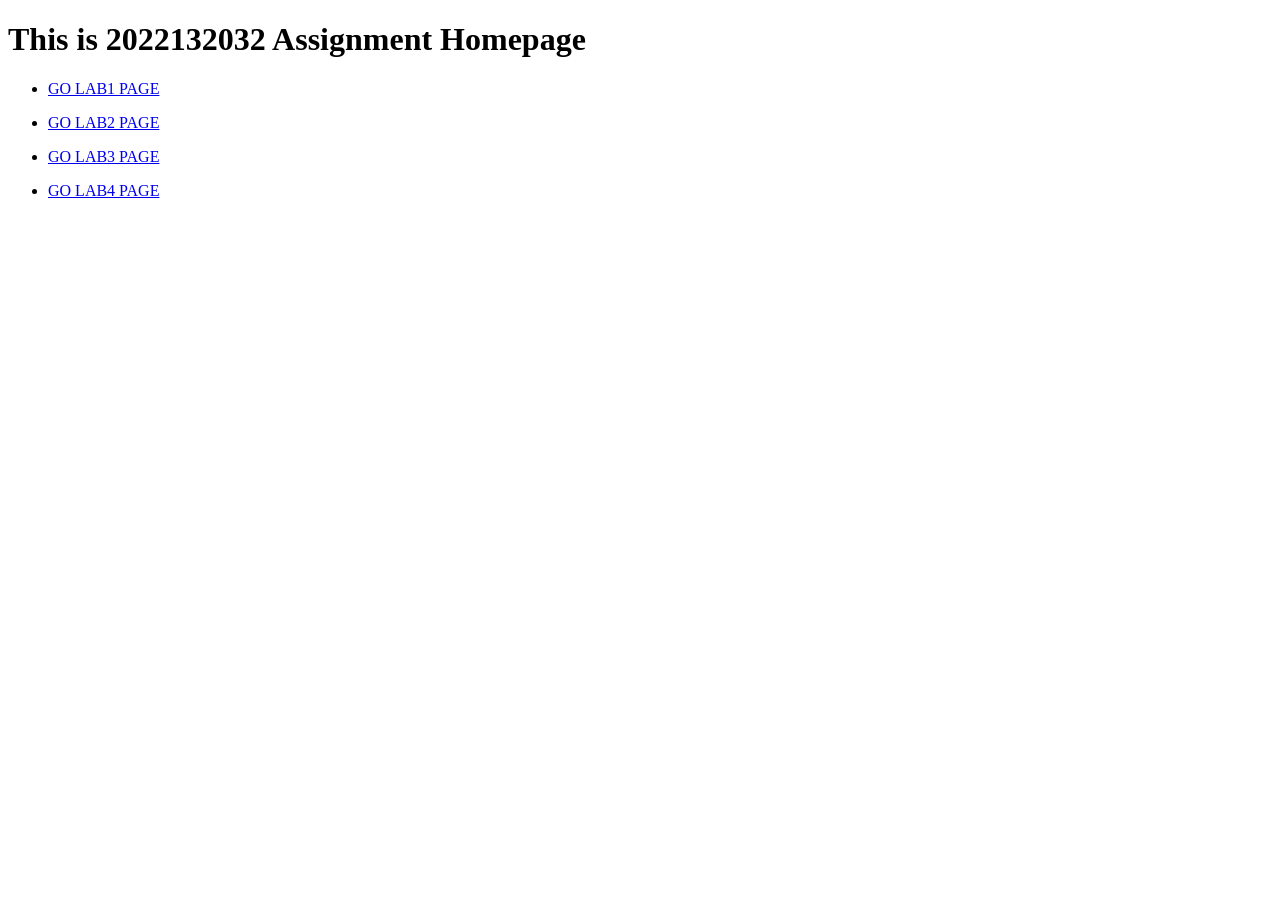
<file: index.html>
<!DOCTYPE html>

<html>
    <head>
        <meta charset="utf-8">
        <title>HOMEPAGE 2022132032</title>
    </head>

    <body>
        <h1>This is 2022132032 Assignment Homepage</h1>

        <ul>
            <li><p><a href="https://2022132032.github.io/HomeworkRepository/LAB1/">GO LAB1 PAGE</a></p></li>
            <li><p><a href="https://2022132032.github.io/HomeworkRepository/LAB2/signup.html">GO LAB2 PAGE</a></p></li>
            <li><p><a href="https://2022132032.github.io/HomeworkRepository/LAB3/index.html">GO LAB3 PAGE</a></p></li>
            <li><p><a href="https://2022132032.github.io/HomeworkRepository/LAB4/index.html">GO LAB4 PAGE</a></p></li>            
        </ul>
    </body>
</html>
</file>
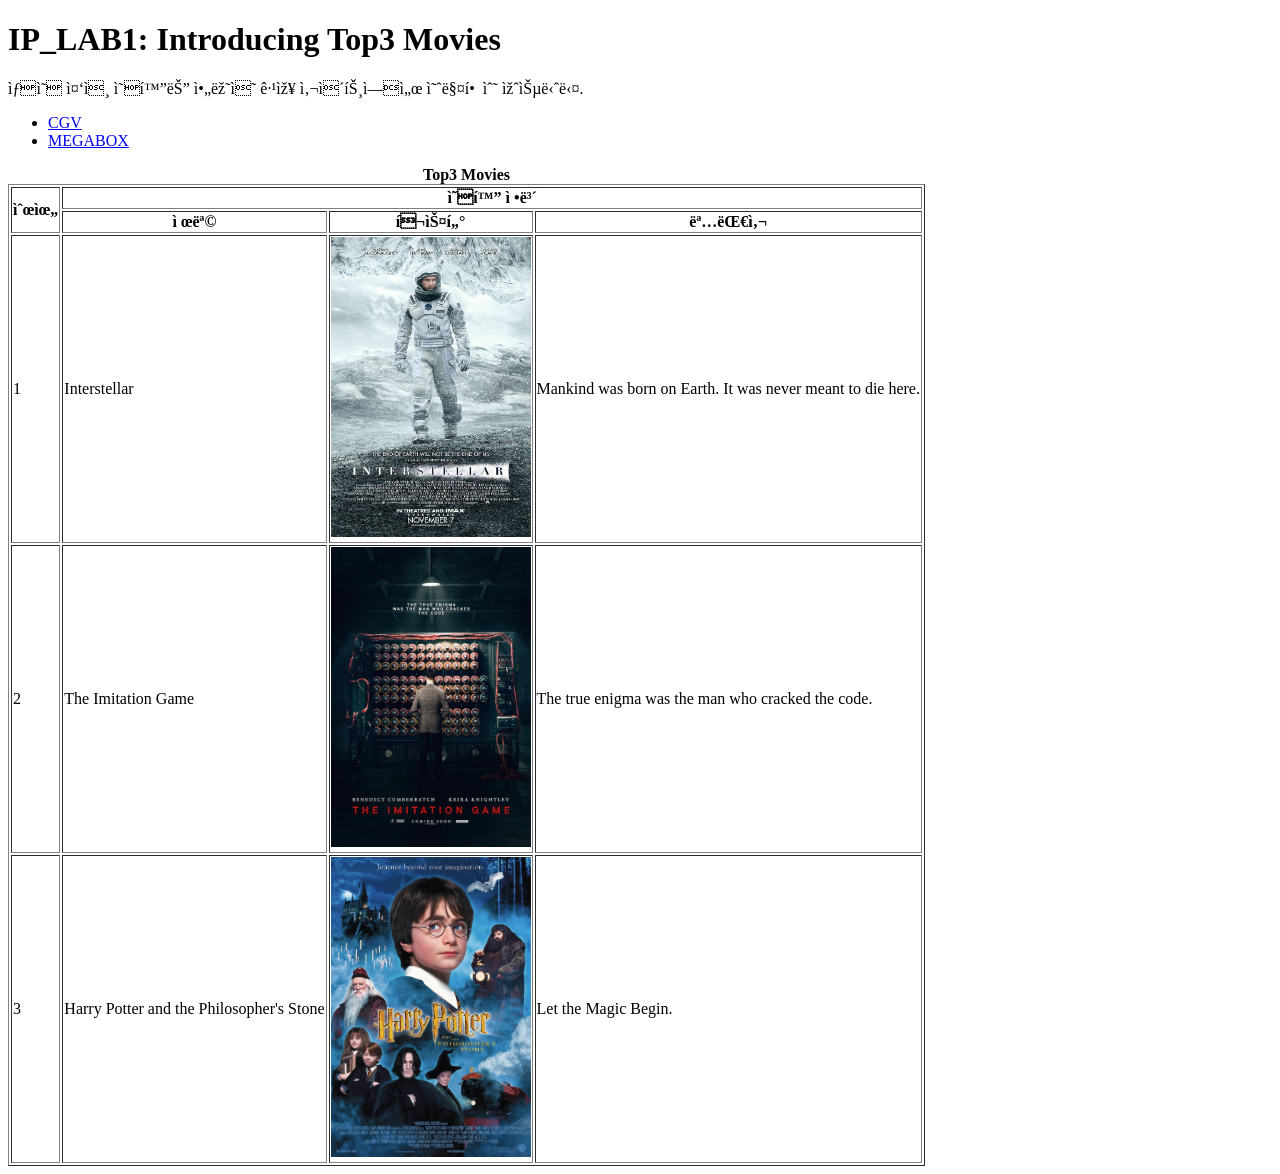
<file: LAB1/index.html>
<!DOCTYPE html>

<html>
    <head>
        <meta charset= = "utf=8">
        <title>IP_LAB1</title>
    </head>

    <body>
        <h1>IP_LAB1: Introducing Top3 Movies</h1>

        <p>상영 중인 영화는 아래의 극장 사이트에서 예매할 수 있습니다.</p>
        <ul>
            <li><a href="https://www.cgv.co.kr">CGV</a></li>
            <li><a href="https://www.megabox.co.kr">MEGABOX</a></li>
        </ul>
        
        <table border="1">
            <caption><strong>Top3 Movies</strong></caption>
            <thead>
                <tr>
                    <th rowspan="2">
                        순위
                    </th>
                    <th colspan="3">
                        영화 정보
                    </th>
                </tr>
                <tr>
                    <th>제목</th>
                    <th>포스터</th>
                    <th>명대사</th>
                </tr>
            </thead>
            <tbody>
                <tr>
                    <td>1</td>
                    <td>Interstellar</td>
                    <td><img src="movie1_poster.jpg", alt="Interstellar Poster", width="200", height="300"></td>
                    <td>Mankind was born on Earth. It was never meant to die here.</td>
                </tr>
                <tr>
                    <td>2</td>
                    <td>The Imitation Game</td>
                    <td><img src="movie2_poster.jpg", alt="The Imitation Game Poster", width="200", height="300"></td>
                    <td>The true enigma was the man who cracked the code.</td>
                </tr>
                <tr>
                    <td>3</td>
                    <td>Harry Potter and the Philosopher's Stone</td>
                    <td><img src="movie3_poster.jpg", alt="Harry Potter and the Philosopher's Stone Poster", width="200", height="300"></td>
                    <td>Let the Magic Begin.</td>
                </tr>
            </tbody>
        </table>
    </body>
</html>
</file>
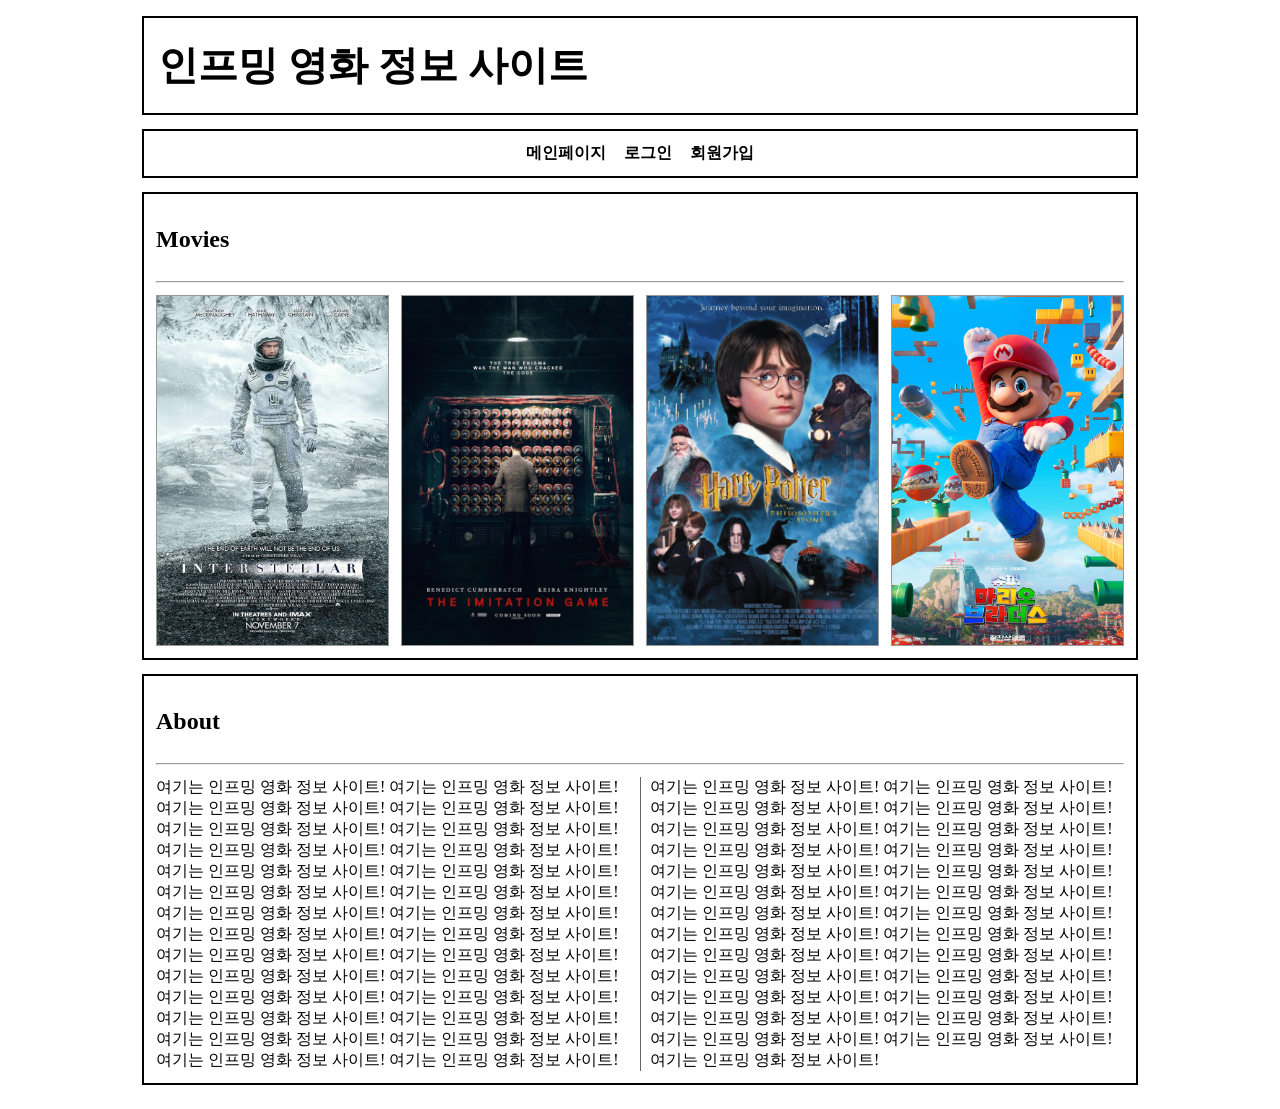
<file: LAB3/index.html>
<!DOCTYPE html>
  <html>
      <head>
          <meta charset="utf-8">
          <title>LAB3 MAIN PAGE</title>
          <link rel="stylesheet" type="text/css" href="main.css">
      </head>
      <body class="index-page">
          <div class="index-shell">
              <div class="hero-viewport">
                  <h1 class="hero-title">인프밍 영화 정보 사이트</h1>
              </div>

              <nav class="index-nav">
                  <a href="index.html">메인페이지</a>
                  <a href="login.html">로그인</a>
                  <a href="signup.html">회원가입</a>
              </nav>

              <main class="main-content">
                  <div class="content-row">
                      <section class="movie-section">
                          <h2>Movies</h2>
                          <hr>
                          <div class="movie-grid">
                              <article class="movie-card">
                                  <div class="poster-wrap">
                                      <img src="movie1_poster.jpg" alt="Interstellar 포스터" class="poster-image">
                                      <span class="poster-caption">Interstellar</span>
                                  </div>
                              </article>

                              <article class="movie-card">
                                  <div class="poster-wrap">
                                      <img src="movie2_poster.jpg" alt="The Imitation Game 포스터" class="poster-image">
                                      <span class="poster-caption">The Imitation Game</span>
                                  </div>
                              </article>

                              <article class="movie-card">
                                  <div class="poster-wrap">
                                      <img src="movie3_poster.jpg" alt="Harry Potter 포스터" class="poster-image">
                                      <span class="poster-caption">Harry Potter</span>
                                  </div>
                              </article>

                              <article class="movie-card">
                                  <div class="poster-wrap">
                                      <img src="movie4_poster.jpg" alt="Mario Bros 포스터" class="poster-image">
                                      <span class="poster-caption">Mario Bros</span>
                                  </div>
                              </article>
                          </div>
                      </section>

                      <section class="about-section">
                          <h2>About</h2>
                          <hr>
                          <p>
                              여기는 인프밍 영화 정보 사이트! 여기는 인프밍 영화 정보 사이트! 여기는 인프밍 영화 정보 사이트! 여기는 인프밍 영화 정보 사이트! 여기는 인프밍 영화 정보 사이트!
                              여기는 인프밍 영화 정보 사이트! 여기는 인프밍 영화 정보 사이트! 여기는 인프밍 영화 정보 사이트! 여기는 인프밍 영화 정보 사이트! 여기는 인프밍 영화 정보 사이트!
                              여기는 인프밍 영화 정보 사이트! 여기는 인프밍 영화 정보 사이트! 여기는 인프밍 영화 정보 사이트! 여기는 인프밍 영화 정보 사이트! 여기는 인프밍 영화 정보 사이트!
                              여기는 인프밍 영화 정보 사이트! 여기는 인프밍 영화 정보 사이트! 여기는 인프밍 영화 정보 사이트! 여기는 인프밍 영화 정보 사이트! 여기는 인프밍 영화 정보 사이트!
                              여기는 인프밍 영화 정보 사이트! 여기는 인프밍 영화 정보 사이트! 여기는 인프밍 영화 정보 사이트! 여기는 인프밍 영화 정보 사이트! 여기는 인프밍 영화 정보 사이트!
                              여기는 인프밍 영화 정보 사이트! 여기는 인프밍 영화 정보 사이트! 여기는 인프밍 영화 정보 사이트! 여기는 인프밍 영화 정보 사이트! 여기는 인프밍 영화 정보 사이트!
                              여기는 인프밍 영화 정보 사이트! 여기는 인프밍 영화 정보 사이트! 여기는 인프밍 영화 정보 사이트! 여기는 인프밍 영화 정보 사이트! 여기는 인프밍 영화 정보 사이트!
                              여기는 인프밍 영화 정보 사이트! 여기는 인프밍 영화 정보 사이트! 여기는 인프밍 영화 정보 사이트! 여기는 인프밍 영화 정보 사이트! 여기는 인프밍 영화 정보 사이트!
                              여기는 인프밍 영화 정보 사이트! 여기는 인프밍 영화 정보 사이트! 여기는 인프밍 영화 정보 사이트! 여기는 인프밍 영화 정보 사이트! 여기는 인프밍 영화 정보 사이트!
                              여기는 인프밍 영화 정보 사이트! 여기는 인프밍 영화 정보 사이트! 여기는 인프밍 영화 정보 사이트! 여기는 인프밍 영화 정보 사이트! 여기는 인프밍 영화 정보 사이트!
                              여기는 인프밍 영화 정보 사이트! 여기는 인프밍 영화 정보 사이트! 여기는 인프밍 영화 정보 사이트! 여기는 인프밍 영화 정보 사이트! 여기는 인프밍 영화 정보 사이트!
                          </p>
                      </section>
                  </div>
              </main>
          </div>
      </body>
  </html>
</file>
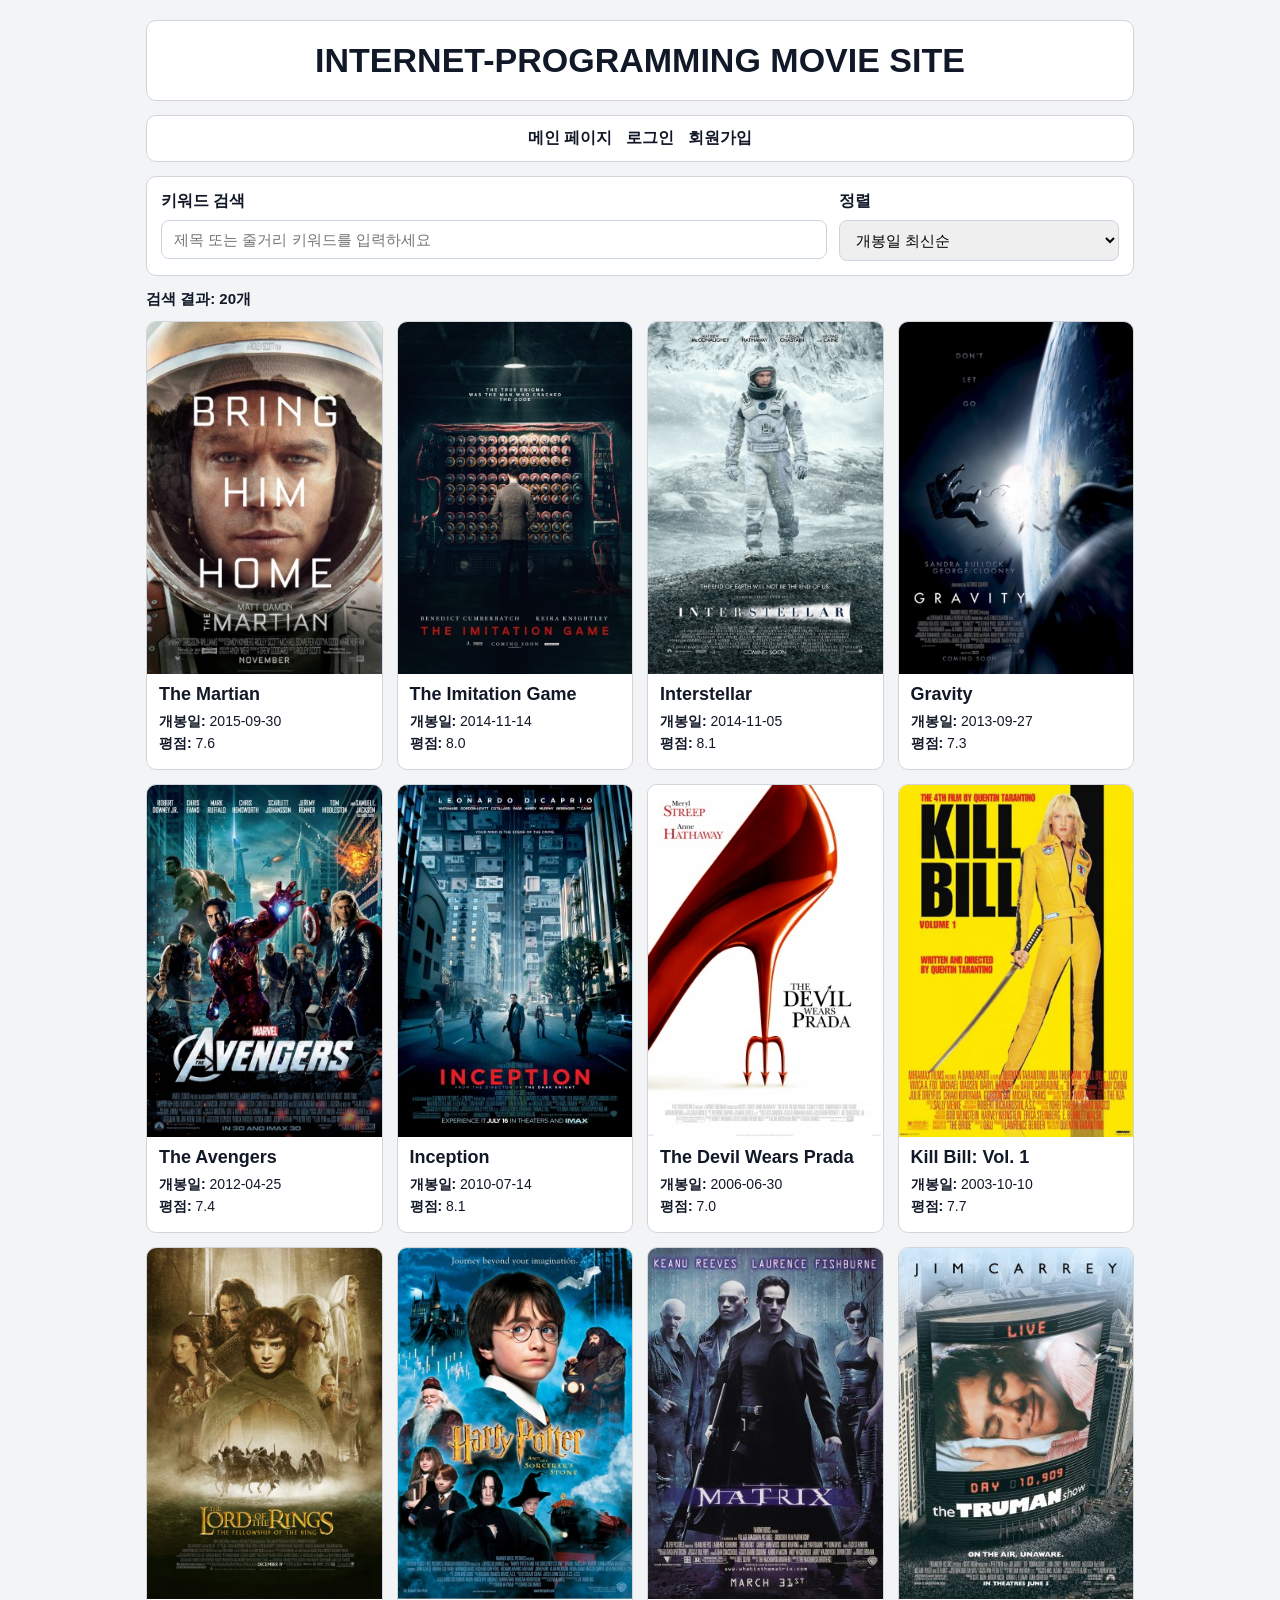
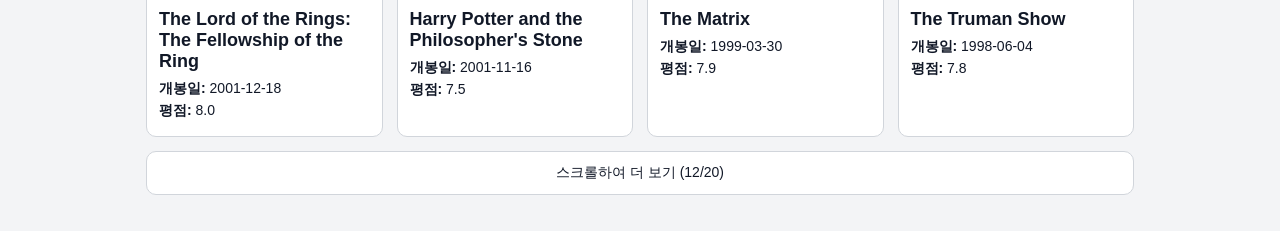
<file: LAB4/index.html>
<!DOCTYPE html>
<html lang="ko">
  <head>
    <meta charset="utf-8" />
    <meta name="viewport" content="width=device-width, initial-scale=1" />
    <title>LAB4 MAIN PAGE</title>
    <link rel="stylesheet" href="main.css" />
  </head>
  <body class="index-page">
    <div class="page-shell">
      <header class="site-header">
        <h1>INTERNET-PROGRAMMING MOVIE SITE</h1>
      </header>

      <nav class="site-nav" aria-label="페이지 이동">
        <a href="index.html">메인 페이지</a>
        <a href="login.html">로그인</a>
        <a href="signup.html">회원가입</a>
      </nav>

      <section class="controls" aria-label="검색 및 정렬">
        <div class="control-item">
          <label for="searchInput">키워드 검색</label>
          <input
            id="searchInput"
            type="text"
            placeholder="제목 또는 줄거리 키워드를 입력하세요"
            autocomplete="off"
          />
        </div>

        <div class="control-item">
          <label for="sortSelect">정렬</label>
          <select id="sortSelect">
            <option value="release_desc">개봉일 최신순</option>
            <option value="release_asc">개봉일 오래된순</option>
            <option value="rating_desc">평점 높은순</option>
            <option value="title_asc">제목 오름차순</option>
          </select>
        </div>
      </section>

      <p id="statusText" class="status-text">영화 정보를 불러오는 중...</p>

      <main>
        <section id="movieGrid" class="movie-grid" aria-live="polite"></section>
      </main>

      <div id="sentinel" class="sentinel">스크롤하여 더 보기</div>
    </div>

    <script>
      (() => {
        const searchInput = document.getElementById("searchInput");
        const sortSelect = document.getElementById("sortSelect");
        const movieGrid = document.getElementById("movieGrid");
        const sentinel = document.getElementById("sentinel");
        const statusText = document.getElementById("statusText");

        const PAGE_SIZE = 6;
        const FALLBACK_POSTER = "images/Toy_Story.jpg";

        let allMovies = [];
        let filteredMovies = [];
        let renderedCount = 0;

        function sortMovies(movies, sortType) {
          const copied = [...movies];

          copied.sort((a, b) => {
            if (sortType === "release_desc") {
              return b.release_date.localeCompare(a.release_date);
            }
            if (sortType === "release_asc") {
              return a.release_date.localeCompare(b.release_date);
            }
            if (sortType === "rating_desc") {
              return b.rating - a.rating;
            }
            if (sortType === "title_asc") {
              return a.title.localeCompare(b.title);
            }
            return 0;
          });

          return copied;
        }

        function matchKeyword(movie, keyword) {
          if (!keyword) {
            return true;
          }

          const title = (movie.title || "").toLowerCase();
          const overview = (movie.overview || "").toLowerCase();
          return title.includes(keyword) || overview.includes(keyword);
        }

        function createMovieCard(movie) {
          const card = document.createElement("article");
          card.className = "movie-card";

          const posterWrap = document.createElement("div");
          posterWrap.className = "poster-wrap";

          const poster = document.createElement("img");
          poster.className = "poster-image";
          poster.src = movie.poster;
          poster.alt = `${movie.title} poster`;
          poster.loading = "lazy";
          poster.onerror = function () {
            this.onerror = null;
            this.src = FALLBACK_POSTER;
          };

          const overview = document.createElement("div");
          overview.className = "overview-overlay";
          overview.textContent = movie.overview;

          posterWrap.appendChild(poster);
          posterWrap.appendChild(overview);

          const info = document.createElement("div");
          info.className = "movie-info";
          info.innerHTML = `
            <h3>${movie.title}</h3>
            <p><strong>개봉일:</strong> ${movie.release_date}</p>
            <p><strong>평점:</strong> ${movie.rating.toFixed(1)}</p>
          `;

          card.appendChild(posterWrap);
          card.appendChild(info);

          return card;
        }

        function renderNextBatch() {
          if (filteredMovies.length === 0) {
            return;
          }

          if (renderedCount >= filteredMovies.length) {
            sentinel.textContent = "모든 영화를 확인했습니다.";
            return;
          }

          const nextMovies = filteredMovies.slice(renderedCount, renderedCount + PAGE_SIZE);
          const fragment = document.createDocumentFragment();

          nextMovies.forEach((movie) => {
            fragment.appendChild(createMovieCard(movie));
          });

          movieGrid.appendChild(fragment);
          renderedCount += nextMovies.length;

          if (renderedCount >= filteredMovies.length) {
            sentinel.textContent = "모든 영화를 확인했습니다.";
          } else {
            sentinel.textContent = `스크롤하여 더 보기 (${renderedCount}/${filteredMovies.length})`;
          }
        }

        function applyFilterAndSort() {
          const keyword = searchInput.value.trim().toLowerCase();
          const sortType = sortSelect.value;

          const matched = allMovies.filter((movie) => matchKeyword(movie, keyword));
          filteredMovies = sortMovies(matched, sortType);

          renderedCount = 0;
          movieGrid.innerHTML = "";

          statusText.textContent = `검색 결과: ${filteredMovies.length}개`;

          if (filteredMovies.length === 0) {
            sentinel.textContent = "조건에 맞는 영화가 없습니다.";
            return;
          }

          renderNextBatch();
        }

        async function loadMovies() {
          try {
            const response = await fetch("product.json");
            if (!response.ok) {
              throw new Error("product.json fetch failed");
            }

            const data = await response.json();
            allMovies = data.map((item) => ({
              id: Number(item.id),
              title: String(item.title || ""),
              overview: String(item.overview || ""),
              release_date: String(item.release_date || ""),
              rating: Number(item.rating || 0),
              poster: String(item.poster || FALLBACK_POSTER)
            }));

            applyFilterAndSort();
          } catch (error) {
            statusText.textContent = "영화 정보를 불러오지 못했습니다.";
            sentinel.textContent = "오류가 발생했습니다.";
          }
        }

        const observer = new IntersectionObserver(
          (entries) => {
            const first = entries[0];
            if (first.isIntersecting) {
              renderNextBatch();
            }
          },
          {
            root: null,
            rootMargin: "250px 0px",
            threshold: 0
          }
        );

        observer.observe(sentinel);

        searchInput.addEventListener("input", applyFilterAndSort);
        sortSelect.addEventListener("change", applyFilterAndSort);

        loadMovies();
      })();
    </script>
  </body>
</html>
</file>
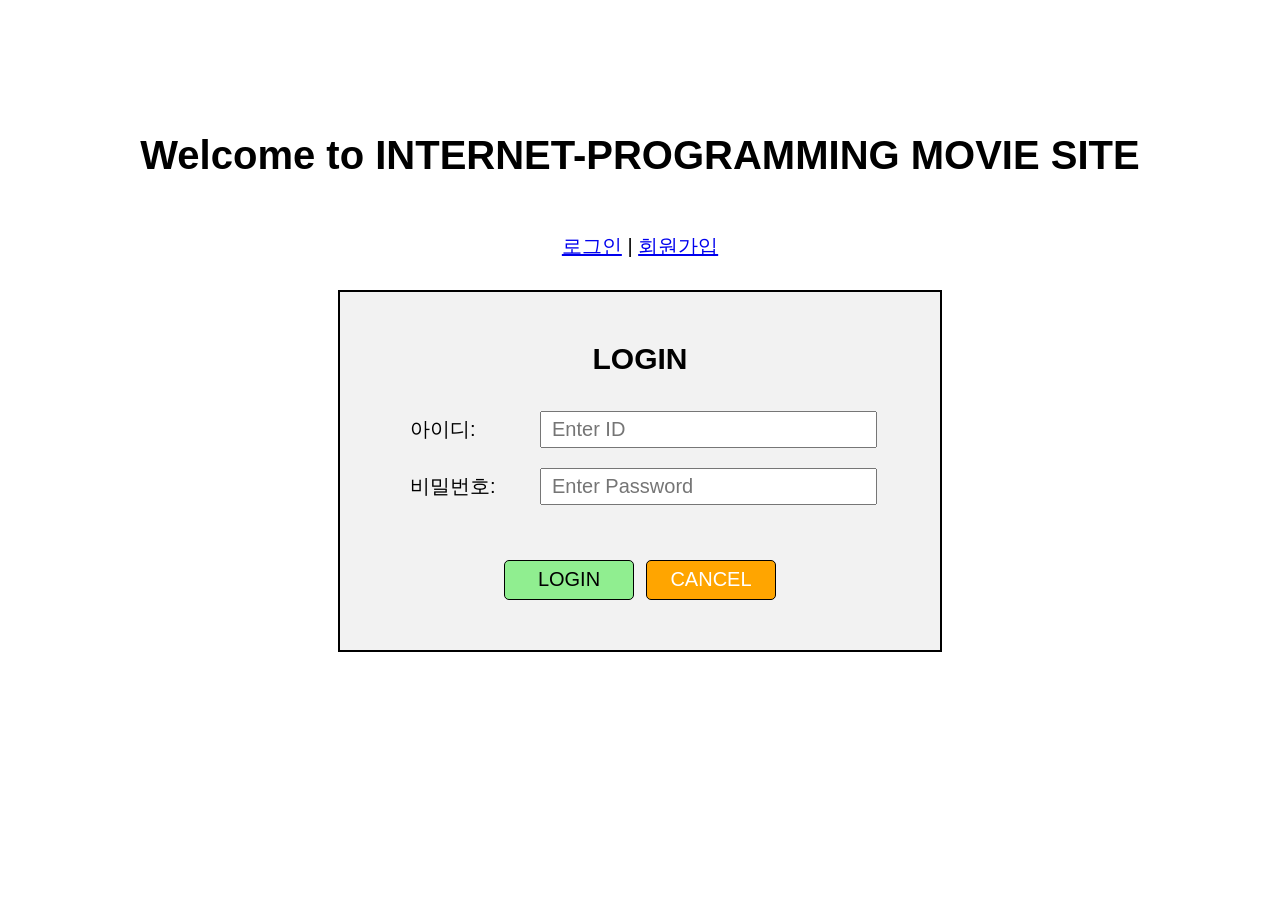
<file: LAB2/login.html>
<!DOCTYPE html>

<html>
    <head>
        <meta charset="utf-8">
        <title>LOGIN PAGE</title>
        <link rel="stylesheet" type="text/css" href="main.css">
    </head>
    <body>
        <h1>Welcome to INTERNET-PROGRAMMING MOVIE SITE</h1>
        <div class="info">
            <a href="login.html">로그인</a> | <a href="signup.html">회원가입</a>
        </div>
        <div class="top">
            <div class="form_box">
                <h2>LOGIN</h2>
                <form>
                    <div class="form_data">
                        <label>아이디: </label><input name="id" type="text" size="25" placeholder="Enter ID" required>
                    </div>
                    <div class="form_data">
                        <label>비밀번호: </label><input name="pwd" type="password" size="25" placeholder="Enter Password" required>
                    </div>
                    <div class="form_bottom">
                        <input class="submit_btn" type="submit" value="LOGIN">
                        <input class="cancel_btn" type="reset" value="CANCEL">
                    </div>
                </form>
            </div>
        </div>
    </body>
</html>
</file>
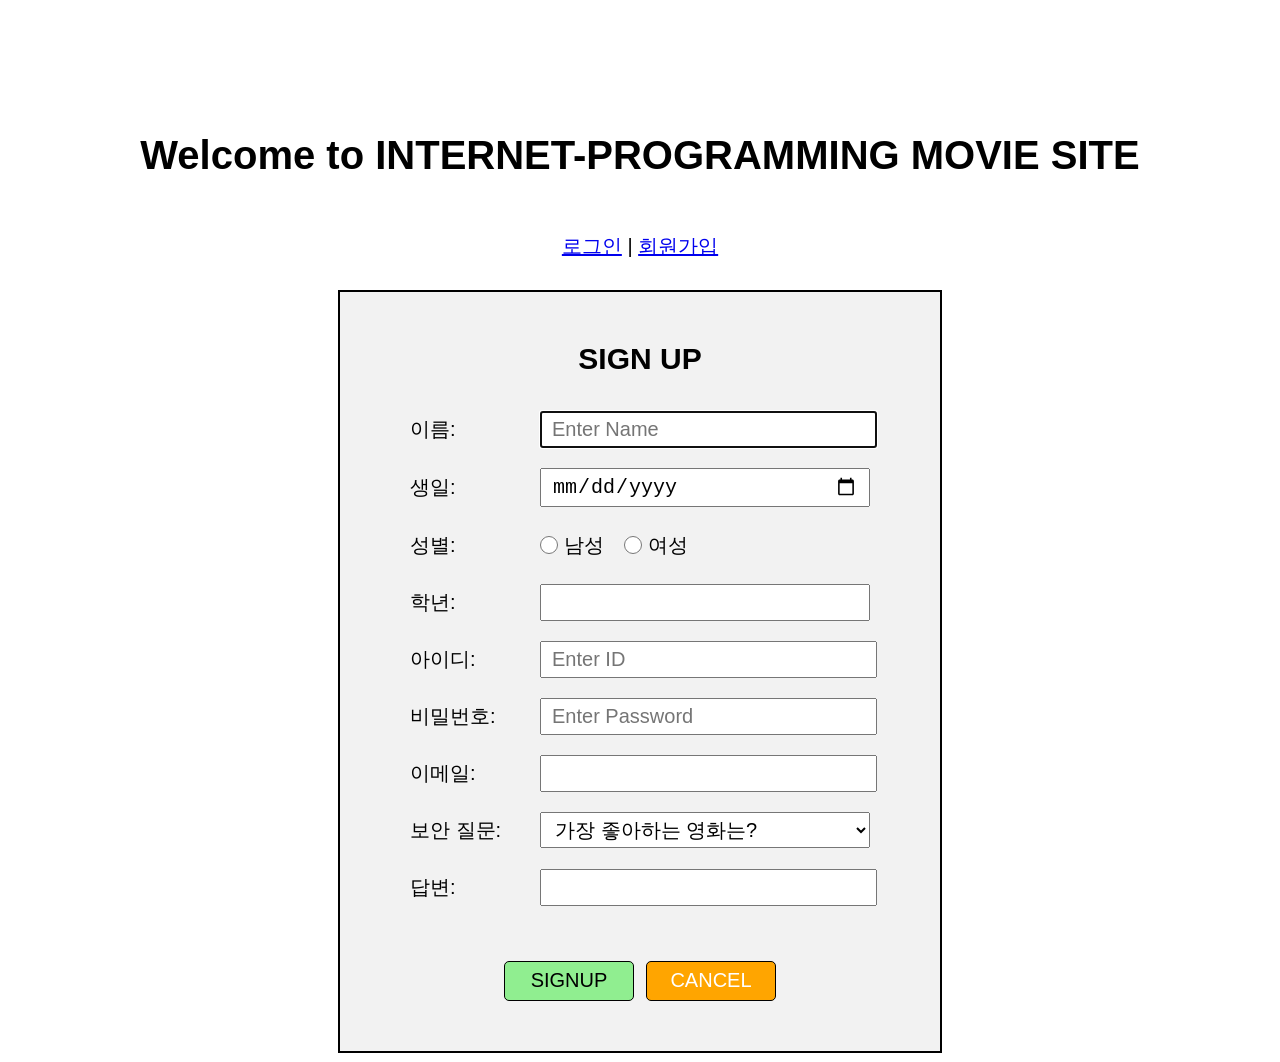
<file: LAB2/signup.html>
<!DOCTYPE html>

<html>
    <head>
        <meta charset="utf-8">
        <title>SIGN UP PAGE</title>
        <link rel="stylesheet" type="text/css" href="main.css">
    </head>
    <body>
        <h1>Welcome to INTERNET-PROGRAMMING MOVIE SITE</h1>
        <div class="info">
            <a href="login.html">로그인</a> | <a href="signup.html">회원가입</a>
        </div>
        <div class="top">
            <div class="form_box">
                <h2>SIGN UP</h2>
                <form>
                    <div class="form_data">
                        <label>이름: </label><input name="name" type="text" size="25" placeholder="Enter Name" required autofocus>
                    </div>
                    <div class="form_data">
                        <label>생일: </label><input name="birth" type="date" size="25" required>
                    </div>
                    <div class="form_data">
                        <label>성별: </label>
                        <div class="radio_group">
                            <p><input name="gender" type="radio" value="남성">남성</p>
                            <p><input name="gender" type="radio" value="여성">여성</p>
                        </div>
                    </div>
                    <div class="form_data">
                        <label>학년: </label><input name="grade" type="number" min="1" max="6" step="1">
                    </div>
                    <div class="form_data">
                        <label>아이디: </label><input name="id" type="text" size="25" placeholder="Enter ID" required>
                    </div>
                    <div class="form_data">
                        <label>비밀번호: </label><input name="pwd" type="password" size="25" placeholder="Enter Password" required>
                    </div>
                    <div class="form_data">
                        <label>이메일: </label><input name="email" type="email" autocomplete="on" size="25">
                    </div>
                    <div class="form_data">
                        <label for="security_q">보안 질문: </label>
                        <select id="security_q" name="question">
                            <option value="가장 좋아하는 영화는?">가장 좋아하는 영화는?</option>
                            <option value="가장 좋아하는 노래는?">가장 좋아하는 노래는?</option>
                            <option value="가장 좋아하는 과목은?">가장 좋아하는 과목은?</option>
                            <option value="가장 좋아하는 과일은?">가장 좋아하는 과일은?</option>
                        </select>
                    </div>
                    <div class="form_data">
                        <label>답변: </label><input name="ans" type="text" size="25" required>
                    </div>
                    <div class="form_bottom">
                        <input class="submit_btn" type="submit" value="SIGNUP">
                        <input class="cancel_btn" type="reset" value="CANCEL">
                    </div>
                </form>
            </div>
        </div>
    </body>
</html>
</file>
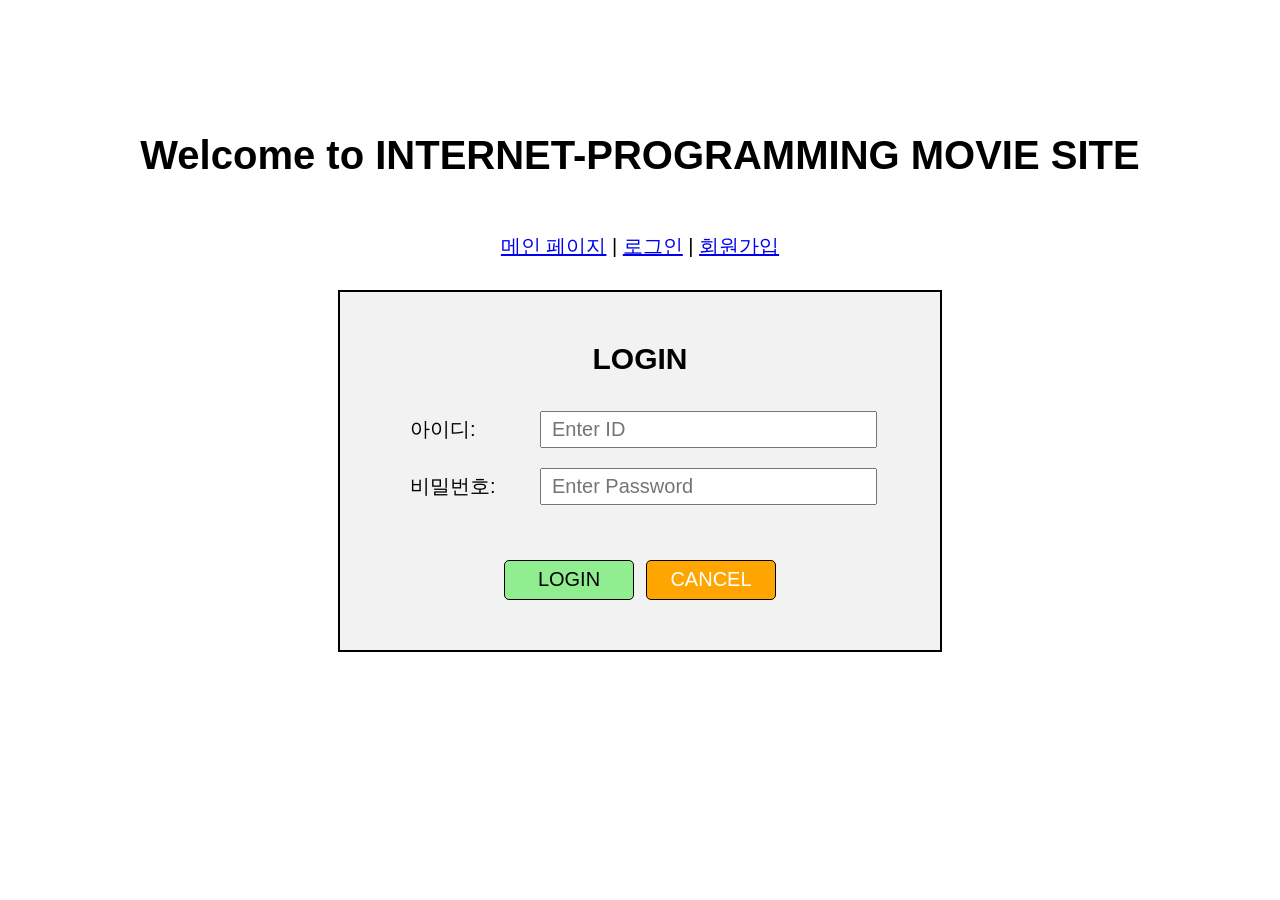
<file: LAB3/login.html>
<!DOCTYPE html>

<html>
    <head>
        <meta charset="utf-8">
        <title>LOGIN PAGE</title>
        <link rel="stylesheet" type="text/css" href="main.css">
    </head>
    <body>
        <h1>Welcome to INTERNET-PROGRAMMING MOVIE SITE</h1>
        <nav>
            <a href="index.html">메인 페이지</a> | <a href="login.html">로그인</a> | <a href="signup.html">회원가입</a>
        </nav>
        <div class="top">
            <div class="form_box">
                <h2>LOGIN</h2>
                <form>
                    <div class="form_data">
                        <label>아이디: </label><input name="id" type="text" size="25" placeholder="Enter ID" required>
                    </div>
                    <div class="form_data">
                        <label>비밀번호: </label><input name="pwd" type="password" size="25" placeholder="Enter Password" required>
                    </div>
                    <div class="form_bottom">
                        <input class="submit_btn" type="submit" value="LOGIN">
                        <input class="cancel_btn" type="reset" value="CANCEL">
                    </div>
                </form>
            </div>
        </div>
    </body>
</html>
</file>
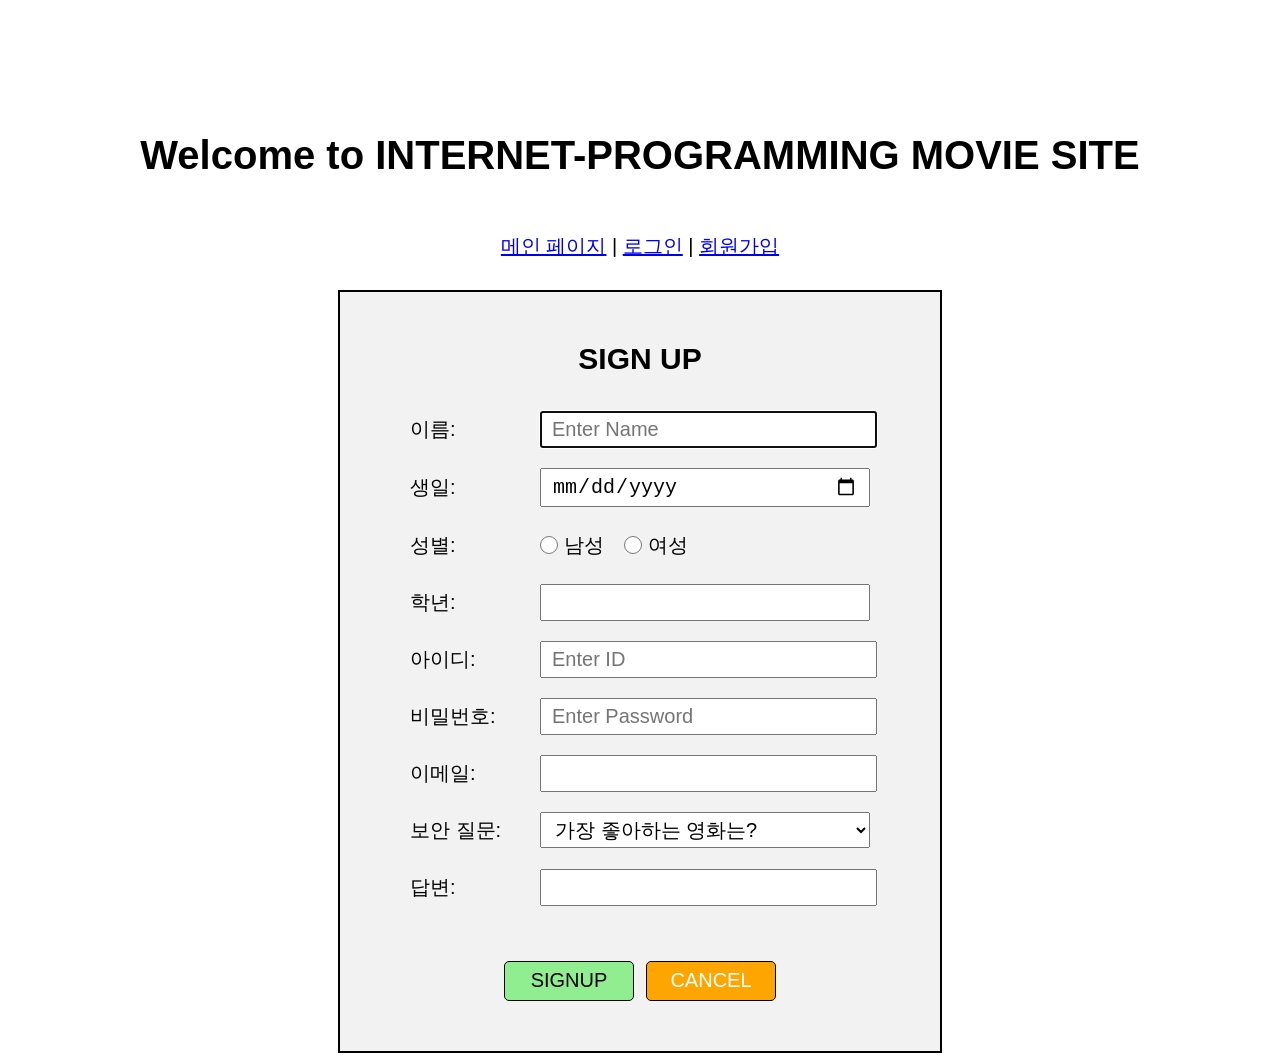
<file: LAB3/signup.html>
<!DOCTYPE html>

<html>
    <head>
        <meta charset="utf-8">
        <title>SIGN UP PAGE</title>
        <link rel="stylesheet" type="text/css" href="main.css">
    </head>
    <body>
        <h1>Welcome to INTERNET-PROGRAMMING MOVIE SITE</h1>
        <nav>
            <a href="index.html">메인 페이지</a> | <a href="login.html">로그인</a> | <a href="signup.html">회원가입</a>
        </nav>
        <div class="top">
            <div class="form_box">
                <h2>SIGN UP</h2>
                <form>
                    <div class="form_data">
                        <label>이름: </label><input name="name" type="text" size="25" placeholder="Enter Name" required autofocus>
                    </div>
                    <div class="form_data">
                        <label>생일: </label><input name="birth" type="date" size="25" required>
                    </div>
                    <div class="form_data">
                        <label>성별: </label>
                        <div class="radio_group">
                            <p><input name="gender" type="radio" value="남성">남성</p>
                            <p><input name="gender" type="radio" value="여성">여성</p>
                        </div>
                    </div>
                    <div class="form_data">
                        <label>학년: </label><input name="grade" type="number" min="1" max="6" step="1">
                    </div>
                    <div class="form_data">
                        <label>아이디: </label><input name="id" type="text" size="25" placeholder="Enter ID" required>
                    </div>
                    <div class="form_data">
                        <label>비밀번호: </label><input name="pwd" type="password" size="25" placeholder="Enter Password" required>
                    </div>
                    <div class="form_data">
                        <label>이메일: </label><input name="email" type="email" autocomplete="on" size="25">
                    </div>
                    <div class="form_data">
                        <label for="security_q">보안 질문: </label>
                        <select id="security_q" name="question">
                            <option value="가장 좋아하는 영화는?">가장 좋아하는 영화는?</option>
                            <option value="가장 좋아하는 노래는?">가장 좋아하는 노래는?</option>
                            <option value="가장 좋아하는 과목은?">가장 좋아하는 과목은?</option>
                            <option value="가장 좋아하는 과일은?">가장 좋아하는 과일은?</option>
                        </select>
                    </div>
                    <div class="form_data">
                        <label>답변: </label><input name="ans" type="text" size="25" required>
                    </div>
                    <div class="form_bottom">
                        <input class="submit_btn" type="submit" value="SIGNUP">
                        <input class="cancel_btn" type="reset" value="CANCEL">
                    </div>
                </form>
            </div>
        </div>
    </body>
</html>
</file>
<file: LAB3/main.css>
.index-page {
      display: block;
      margin: 0;
  }

  .index-page .index-shell,
  .index-page .index-shell * {
      box-sizing: border-box;
  }

  .index-page .index-shell {
      width: 100%;
      max-width: 1020px;
      margin: 0 auto;
      padding: 16px 12px 24px;
  }

  .index-page .hero-viewport {
      width: 100%;
      overflow: hidden;
      border: 2px solid black;
      margin-bottom: 14px;
  }

  .index-page .hero-title {
      width: 100%;
      margin: 0;
      padding: 20px 14px;
      font-size: clamp(28px, 4vw, 40px);
      text-align: left;
      white-space: nowrap;
      animation-name: slide-title-left;
      animation-duration: 2s;
      animation-timing-function: linear;
      animation-fill-mode: forwards;
  }

  @keyframes slide-title-left {
      from {
          transform: translateX(100%);
      }
      to {
          transform: translateX(0);
      }
  }

  .index-page .index-nav {
      display: flex;
      justify-content: center;
      align-items: center;
      gap: 18px;
      padding: 12px;
      border: 2px solid black;
      margin-bottom: 14px;
  }

  .index-page .index-nav a {
      text-decoration: none;
      color: black;
      font-weight: bold;
  }

  .index-page .main-content {
      display: flex;
      flex-direction: column;
      gap: 14px;
  }

  .index-page .content-row {
      display: flex;
      gap: 14px;
      align-items: stretch;
  }

  .index-page .movie-section {
      display: flex;
      flex-direction: column;
      flex: 2;
      min-width: 0;
      border: 2px solid black;
      padding: 12px;
  }

  .index-page .about-section {
      display: flex;
      flex-direction: column;
      flex: 1;
      min-width: 0;
      border: 2px solid black;
      padding: 12px;
  }

  .index-page .about-section p {
      margin: 0;
      column-count: 1;
      column-gap: 20px;
      column-rule: none;
  }

  .index-page .movie-section hr,
  .index-page .about-section hr {
      width: 100%;
      margin: 8px 0 12px;
  }

  .index-page .movie-grid {
      display: flex;
      flex-wrap: wrap;
      gap: 12px;
  }

  .index-page .movie-card {
      min-width: 0;
      flex: 0 0 calc((100% - 36px) / 4);
  }

  .index-page .poster-wrap {
      position: relative;
      width: 100%;
      height: 0;
      padding-top: 150%;
      overflow: hidden;
      border: 1px solid #999;
  }

  .index-page .poster-image {
      position: absolute;
      top: 0;
      left: 0;
      width: 100%;
      height: 100%;
      display: block;
      transition: transform 2s;
  }

  .index-page .poster-wrap:hover .poster-image {
      transform: scale(1.5);
  }

  .index-page .poster-caption {
      position: absolute;
      left: 0;
      right: 0;
      bottom: 0;
      padding: 10px;
      background: rgba(0, 0, 0, 0.65);
      color: white;
      text-align: center;
      opacity: 0;
      transition: opacity 0.25s;
  }

  .index-page .poster-wrap:hover .poster-caption {
      opacity: 1;
  }

  /* 801px 이상 */
  @media (min-width: 801px) {
      .index-page .index-nav {
          flex-direction: row;
      }

      .index-page .content-row {
          flex-direction: column; /* movie 위, about 아래 */
      }

      .index-page .movie-grid {
          display: flex;
          flex-wrap: wrap;
      }

      .index-page .movie-section,
      .index-page .about-section {
          width: 100%;
          flex: 0 0 auto;
      }

      .index-page .about-section p {
          column-count: 2;
          column-rule: 1px solid #666;
      }
  }

  /* 481px ~ 800px */
  @media (min-width: 481px) and (max-width: 800px) {
      .index-page .index-nav {
          flex-direction: row;
          flex-wrap: wrap;
          justify-content: space-around;
      }
      .index-page .content-row {
          flex-direction: column;
      }
      .index-page .movie-grid {
          display: flex;
          flex-wrap: wrap;
      }
      .index-page .movie-card {
          flex: 0 0 calc((100% - 12px) / 2);
      }
  }

  /* 480px 이하 */
  @media (max-width: 480px) {
      .index-page .hero-title {
          font-size: 24px;
          padding: 14px 10px;
      }
      .index-page .index-nav {
          flex-direction: column;
          gap: 8px;
      }
      .index-page .index-nav a {
          width: 100%;
          text-align: center;
          border: 1px solid #999;
          padding: 8px 0;
      }
      .index-page .content-row {
          flex-direction: column;
      }
      .index-page .movie-grid {
          display: flex;
          flex-wrap: wrap;
      }
      .index-page .movie-card {
          min-width: 0;
          flex: 0 0 100%;
      }
  }

/* login.html / signup.html style (LAB2 match) */
body:not(.index-page) {
    display: flex;
    justify-content: space-evenly;
    flex-direction: column;
    font-family: Arial, Helvetica, sans-serif;
    font-size: 20px;
}

body:not(.index-page) h1 {
    text-align: center;
    font-size: 40px;
    margin: 100px 50px 0;
    padding: 25px;
}

body:not(.index-page) h2 {
    text-align: center;
}

body:not(.index-page) nav {
    font-size: 20px;
    text-align: center;
    margin: 15px 50px;
    padding: 15px 20px;
}

body:not(.index-page) .top {
    display: flex;
    justify-content: center;
}

body:not(.index-page) .form_box {
    display: flex;
    flex-direction: column;
    justify-content: center;
    width: 600px;
    margin: 0;
    padding: 25px 0;
    background-color: #f2f2f2;
    border: 2px solid black;
}

body:not(.index-page) > .form_box {
    align-self: center;
}

body:not(.index-page) .form_box form {
    display: flex;
    flex-direction: column;
    justify-content: center;
    text-align: left;
    margin: 0 70px;
}

body:not(.index-page) .form_data {
    display: flex;
    align-items: center;
    margin: 10px 0;
}

body:not(.index-page) .form_data > label {
    flex: 0 0 120px;
    margin: 0 10px 0 0;
    padding: 5px 0;
    width: 120px;
    text-align: left;
}

body:not(.index-page) .form_data > input,
body:not(.index-page) .form_data > select {
    flex: 1;
    padding: 5px 10px;
    font-size: 20px;
    margin: 0;
}

body:not(.index-page) .radio_group {
    display: flex;
    align-items: center;
    justify-content: flex-start;
}

body:not(.index-page) .radio_group p {
    margin: 0 20px 0 0;
    display: inline-flex;
    align-items: center;
}

body:not(.index-page) .radio_group p:last-child {
    margin-right: 0;
}

body:not(.index-page) .radio_group label {
    display: inline-flex;
    align-items: center;
    font-size: 20px;
}

body:not(.index-page) .radio_group input[type="radio"] {
    width: 18px;
    height: 18px;
    margin: 0 6px 0 0;
}

body:not(.index-page) .form_bottom {
    display: flex;
    justify-content: center;
    margin-top: 20px;
}

body:not(.index-page) .form_bottom input {
    width: 130px;
    height: 40px;
    font-size: 20px;
    border: 1px solid black;
    border-radius: 5px;
    margin: 25px 0;
}

body:not(.index-page) .form_bottom .submit_btn {
    margin-right: 12px;
}

body:not(.index-page) .submit_btn {
    background-color: lightgreen;
}

body:not(.index-page) .cancel_btn {
    background-color: orange;
    color: white;
}
</file>
<file: LAB4/main.css>
* {
  box-sizing: border-box;
}

body {
  margin: 0;
  color: #111827;
  font-family: Arial, Helvetica, sans-serif;
  background: #f3f4f6;
}

/* index.html */
body.index-page .page-shell {
  width: 100%;
  max-width: 1020px;
  margin: 0 auto;
  padding: 20px 16px 36px;
}

body.index-page .site-header {
  width: 100%;
  padding: 20px 14px;
  background: #ffffff;
  border: 1px solid #d1d5db;
  border-radius: 10px;
}

body.index-page .site-header h1 {
  margin: 0;
  font-size: clamp(24px, 4vw, 34px);
  text-align: center;
}

body.index-page .site-nav {
  width: 100%;
  margin-top: 14px;
  padding: 12px 10px;
  border: 1px solid #d1d5db;
  border-radius: 10px;
  background: #ffffff;
  display: flex;
  flex-wrap: wrap;
  justify-content: center;
  gap: 14px;
}

body.index-page .site-nav a {
  color: #111827;
  text-decoration: none;
  font-weight: 700;
}

body.index-page .site-nav a:hover {
  text-decoration: underline;
}

body.index-page .controls {
  width: 100%;
  margin-top: 14px;
  padding: 14px;
  border: 1px solid #d1d5db;
  border-radius: 10px;
  background: #ffffff;
  display: grid;
  gap: 12px;
  grid-template-columns: 1fr 280px;
}

body.index-page .control-item {
  display: flex;
  flex-direction: column;
  gap: 8px;
}

body.index-page .control-item label {
  font-weight: 700;
}

body.index-page .control-item input,
body.index-page .control-item select {
  width: 100%;
  padding: 10px 12px;
  border: 1px solid #cbd5e1;
  border-radius: 8px;
  font-size: 15px;
}

body.index-page .status-text {
  margin: 14px 0 12px;
  font-size: 15px;
  font-weight: 700;
}

body.index-page .movie-grid {
  width: 100%;
  display: grid;
  grid-template-columns: repeat(auto-fill, minmax(220px, 1fr));
  gap: 14px;
}

body.index-page .movie-card {
  border: 1px solid #d1d5db;
  border-radius: 10px;
  overflow: hidden;
  background: #ffffff;
}

body.index-page .poster-wrap {
  position: relative;
  width: 100%;
  aspect-ratio: 2 / 3;
  overflow: hidden;
  background: #e5e7eb;
}

body.index-page .poster-image {
  width: 100%;
  height: 100%;
  object-fit: cover;
  display: block;
}

body.index-page .overview-overlay {
  position: absolute;
  inset: 0;
  padding: 12px;
  background: rgba(17, 24, 39, 0.85);
  color: #ffffff;
  font-size: 13px;
  line-height: 1.45;
  overflow-y: auto;
  opacity: 0;
  transition: opacity 0.2s;
}

body.index-page .movie-card:hover .overview-overlay {
  opacity: 1;
}

body.index-page .movie-info {
  padding: 10px 12px 12px;
}

body.index-page .movie-info h3 {
  margin: 0 0 8px;
  font-size: 18px;
}

body.index-page .movie-info p {
  margin: 4px 0;
  font-size: 14px;
}

body.index-page .sentinel {
  width: 100%;
  margin-top: 14px;
  padding: 12px;
  text-align: center;
  font-size: 14px;
  border: 1px solid #d1d5db;
  border-radius: 10px;
  background: #ffffff;
}

/* login.html / signup.html */
body:not(.index-page) h1,
body:not(.index-page) nav,
body:not(.index-page) .top {
  width: 100%;
  max-width: 1020px;
  margin-left: auto;
  margin-right: auto;
}

body:not(.index-page) h1 {
  margin-top: 30px;
  margin-bottom: 10px;
  padding: 0 16px;
  text-align: center;
  font-size: clamp(26px, 4vw, 40px);
}

body:not(.index-page) nav {
  margin-bottom: 18px;
  padding: 12px 16px;
  border: 1px solid #d1d5db;
  border-radius: 10px;
  background: #ffffff;
  text-align: center;
  font-size: 18px;
}

body:not(.index-page) nav a {
  color: #111827;
  text-decoration: none;
  font-weight: 700;
}

body:not(.index-page) nav a:hover {
  text-decoration: underline;
}

body:not(.index-page) .top {
  padding: 0 16px 36px;
  display: flex;
  justify-content: center;
}

body:not(.index-page) .form_box {
  width: min(100%, 680px);
  border: 1px solid #d1d5db;
  border-radius: 10px;
  background: #ffffff;
  padding: 20px;
}

body:not(.index-page) .form_box h2 {
  margin-top: 0;
  margin-bottom: 14px;
  text-align: center;
}

body:not(.index-page) .form_data {
  margin-bottom: 14px;
  display: flex;
  align-items: center;
  gap: 10px;
  flex-wrap: wrap;
}

body:not(.index-page) .form_data label {
  min-width: 88px;
  font-weight: 700;
}

body:not(.index-page) .form_data input,
body:not(.index-page) .form_data select {
  flex: 1;
  min-width: 220px;
  padding: 8px 10px;
  border: 1px solid #cbd5e1;
  border-radius: 8px;
}

body:not(.index-page) .radio_group {
  display: flex;
  gap: 20px;
}

body:not(.index-page) .radio_group p {
  margin: 0;
  display: flex;
  align-items: center;
  gap: 6px;
}

body:not(.index-page) .form_bottom {
  margin-top: 10px;
  display: flex;
  gap: 10px;
  justify-content: center;
}

body:not(.index-page) .form_bottom input {
  min-width: 130px;
  padding: 10px 14px;
  border: none;
  border-radius: 8px;
  font-weight: 700;
  cursor: pointer;
}

body:not(.index-page) .submit_btn {
  background: #2563eb;
  color: #ffffff;
}

body:not(.index-page) .cancel_btn {
  background: #e5e7eb;
  color: #111827;
}

@media (max-width: 720px) {
  body.index-page .controls {
    grid-template-columns: 1fr;
  }

  body:not(.index-page) .form_data {
    flex-direction: column;
    align-items: flex-start;
  }

  body:not(.index-page) .form_data input,
  body:not(.index-page) .form_data select {
    width: 100%;
    min-width: 0;
  }
}
</file>
<file: LAB2/main.css>
body {
    display: flex;
    justify-content: space-evenly;
    flex-direction: column;
    font-family: Arial, Helvetica, sans-serif;
    font-size: 20px;
}

h1 {
    text-align: center;
    font-size: 40px;
    margin: 100px 50px 0;
    padding: 25px;
}

h2 {
    text-align: center;
}

.info {
    font-size: 20px;
    text-align: center;
    margin: 15px 50px;
    padding: 15px 20px;
}

.top {
    display: flex;
    justify-content: center;
}

.form_box {
    display: flex;
    flex-direction: column;
    justify-content: center;
    width: 600px;
    margin: 0;
    padding: 25px 0;
    background-color: #f2f2f2;
    border: 2px solid black;
}

body > .form_box {
    align-self: center;
}

.form_box form {
    display: flex;
    flex-direction: column;
    justify-content: center;
    text-align: left;
    margin: 0 70px;
}

.form_data {
    display: flex;
    align-items: center;
    margin: 10px 0;
}

.form_data > label {
    flex: 0 0 120px;
    margin: 0 10px 0 0;
    padding: 5px 0;
    width: 120px;
    text-align: left;
}

.form_data > input,
.form_data > select {
    flex: 1;
    padding: 5px 10px;
    font-size: 20px;
    margin: 0;
}

.radio_group {
    display: flex;
    align-items: center;
    justify-content: flex-start;
}

.radio_group p {
    margin: 0 20px 0 0;
    display: inline-flex;
    align-items: center;
}

.radio_group p:last-child {
    margin-right: 0;
}

.radio_group label {
    display: inline-flex;
    align-items: center;
    font-size: 20px;
}

.radio_group input[type="radio"] {
    width: 18px;
    height: 18px;
    margin: 0 6px 0 0;
}

.form_bottom {
    display: flex;
    justify-content: center;
    margin-top: 20px;
}

.form_bottom input {
    width: 130px;
    height: 40px;
    font-size: 20px;
    border: 1px solid black;
    border-radius: 5px;
    margin: 25px 0;
}

.form_bottom .submit_btn {
    margin-right: 12px;
}

.submit_btn {
    background-color: lightgreen;
}

.cancel_btn {
    background-color: orange;
    color: white;
}
</file>
